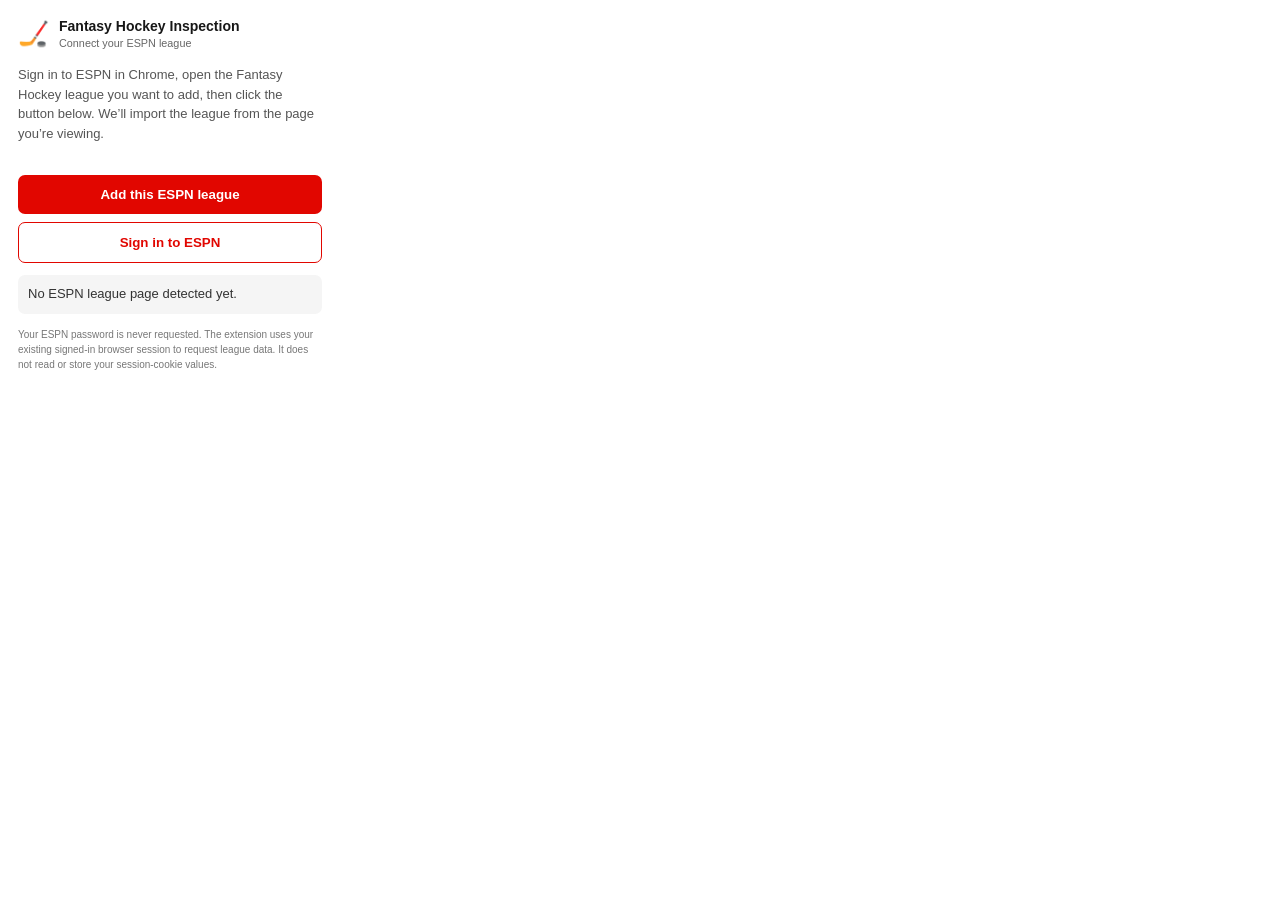
<file: espn-connector/popup.html>
<!doctype html><html lang="en"><head><meta charset="utf-8"><meta name="viewport" content="width=device-width,initial-scale=1"><title>Add ESPN league</title><link rel="stylesheet" href="popup.css"></head><body><main><div class="brand"><span>🏒</span><div><b>Fantasy Hockey Inspection</b><small>Connect your ESPN league</small></div></div><p class="intro">Sign in to ESPN in Chrome, open the Fantasy Hockey league you want to add, then click the button below. We’ll import the league from the page you’re viewing.</p><button id="connect">Add this ESPN league</button><button id="openEspn" class="secondary">Sign in to ESPN</button><div id="status" role="status">No ESPN league page detected yet.</div><p class="privacy">Your ESPN password is never requested. The extension uses your existing signed-in browser session to request league data. It does not read or store your session-cookie values.</p></main><script src="popup.js"></script></body></html>
</file>
<file: espn-connector/popup.css>
*{box-sizing:border-box}body{margin:0;width:340px;background:#fff;color:#171717;font:13px Arial,sans-serif}main{padding:18px}.brand{display:flex;align-items:center;gap:10px}.brand>span{font-size:25px}.brand b,.brand small{display:block}.brand b{font-size:14px}.brand small{color:#666;margin-top:3px}.intro{color:#555;line-height:1.5;margin:16px 0}label{display:block;font-size:11px;font-weight:700;margin:12px 0 5px}input{width:100%;padding:10px;border:1px solid #ccc;border-radius:7px;font-size:13px}button{width:100%;border:0;border-radius:7px;background:#E10600;color:#fff;font-weight:700;padding:12px;margin-top:16px;cursor:pointer}button:disabled{opacity:.55;cursor:wait}#status{background:#f5f5f5;border-radius:7px;padding:10px;margin-top:12px;line-height:1.45;color:#333}.privacy{font-size:10px;line-height:1.5;color:#777;margin:13px 0 0}
button.secondary{background:#fff;color:#E10600;border:1px solid #E10600;margin-top:8px}
</file>
